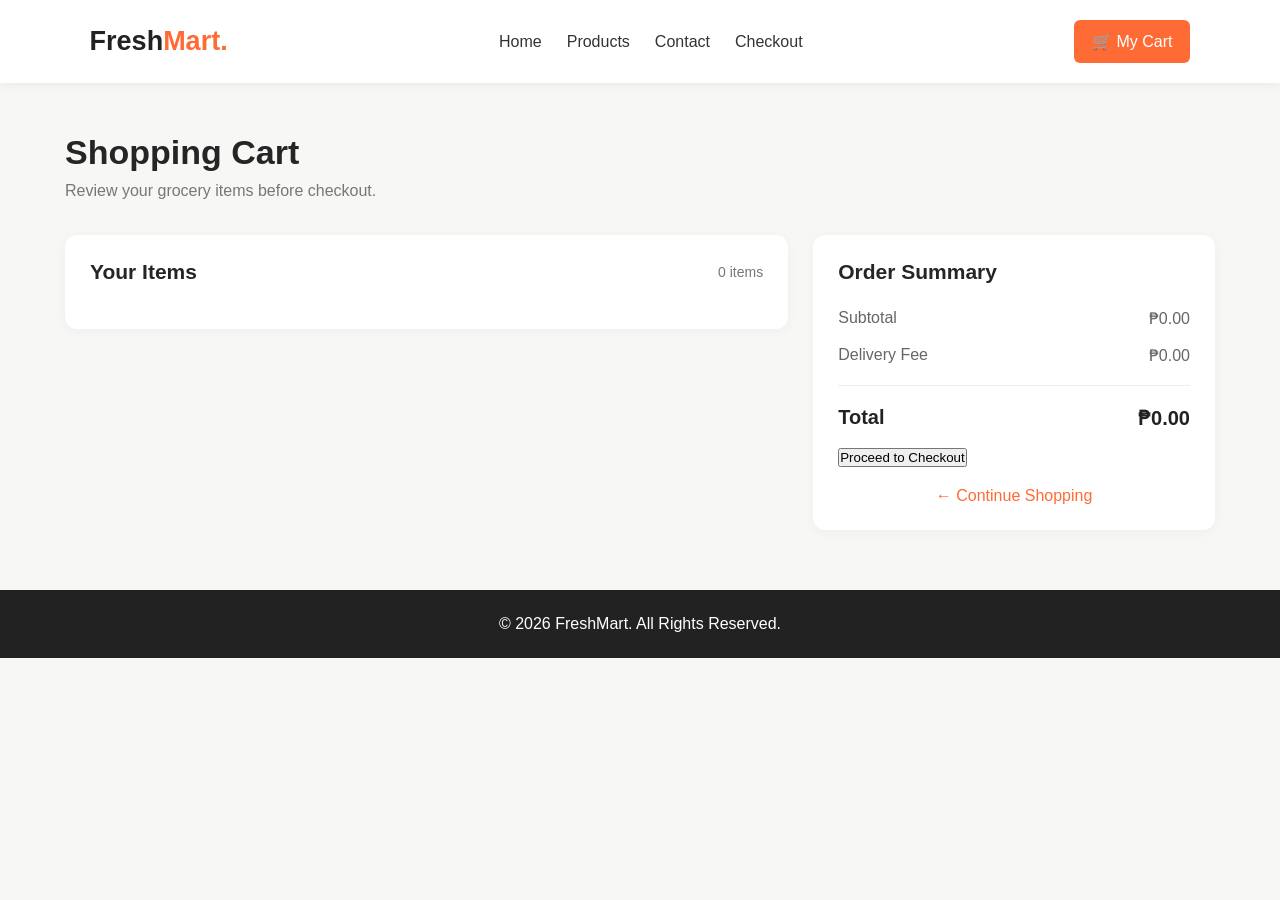
<file: cart.html>
<!doctype html>
<html lang="en">
  <head>
    <meta charset="UTF-8" />
    <meta name="viewport" content="width=device-width, initial-scale=1.0" />

    <title>My Shopping Cart | FreshMart</title>

    <link rel="stylesheet" href="cart.css" />
  </head>

  <body>
    <!-- HEADER -->
    <header class="cart-header">
      <a href="index.html" class="logo"> Fresh<span>Mart.</span> </a>

      <nav>
        <a href="index.html">Home</a>
        <a href="index.html#products">Products</a>
        <a href="contact.html">Contact</a>
        <a href="checkout.html">Checkout</a>
      </nav>

      <a href="cart.html" class="cart-link"> 🛒 My Cart </a>
    </header>

    <!-- CART SECTION -->
    <main class="cart-container">
      <h1>Shopping Cart</h1>

      <p class="subtitle">Review your grocery items before checkout.</p>

      <div class="cart-layout">
        <!-- CART PRODUCTS -->
        <section class="cart-items">
          <div class="cart-heading">
            <h2>Your Items</h2>
            <span id="item-count">0 items</span>
          </div>

          <div id="cart-products"></div>
        </section>

        <!-- ORDER SUMMARY -->
        <aside class="order-summary">
          <h2>Order Summary</h2>

          <div class="summary-row">
            <span>Subtotal</span>
            <span id="subtotal">₱0.00</span>
          </div>

          <div class="summary-row">
            <span>Delivery Fee</span>
            <span id="delivery">₱50.00</span>
          </div>

          <hr />

          <div class="summary-row total">
            <span>Total</span>
            <span id="total">₱0.00</span>
          </div>

          <button onclick="window.location.href = 'checkout.html'">
            Proceed to Checkout
          </button>
          <a href="index.html#products" class="continue-shopping">
            ← Continue Shopping
          </a>
        </aside>
      </div>
    </main>

    <footer>
      <p>© 2026 FreshMart. All Rights Reserved.</p>
    </footer>

    <script src="cart.js"></script>
  </body>
</html>
</file>
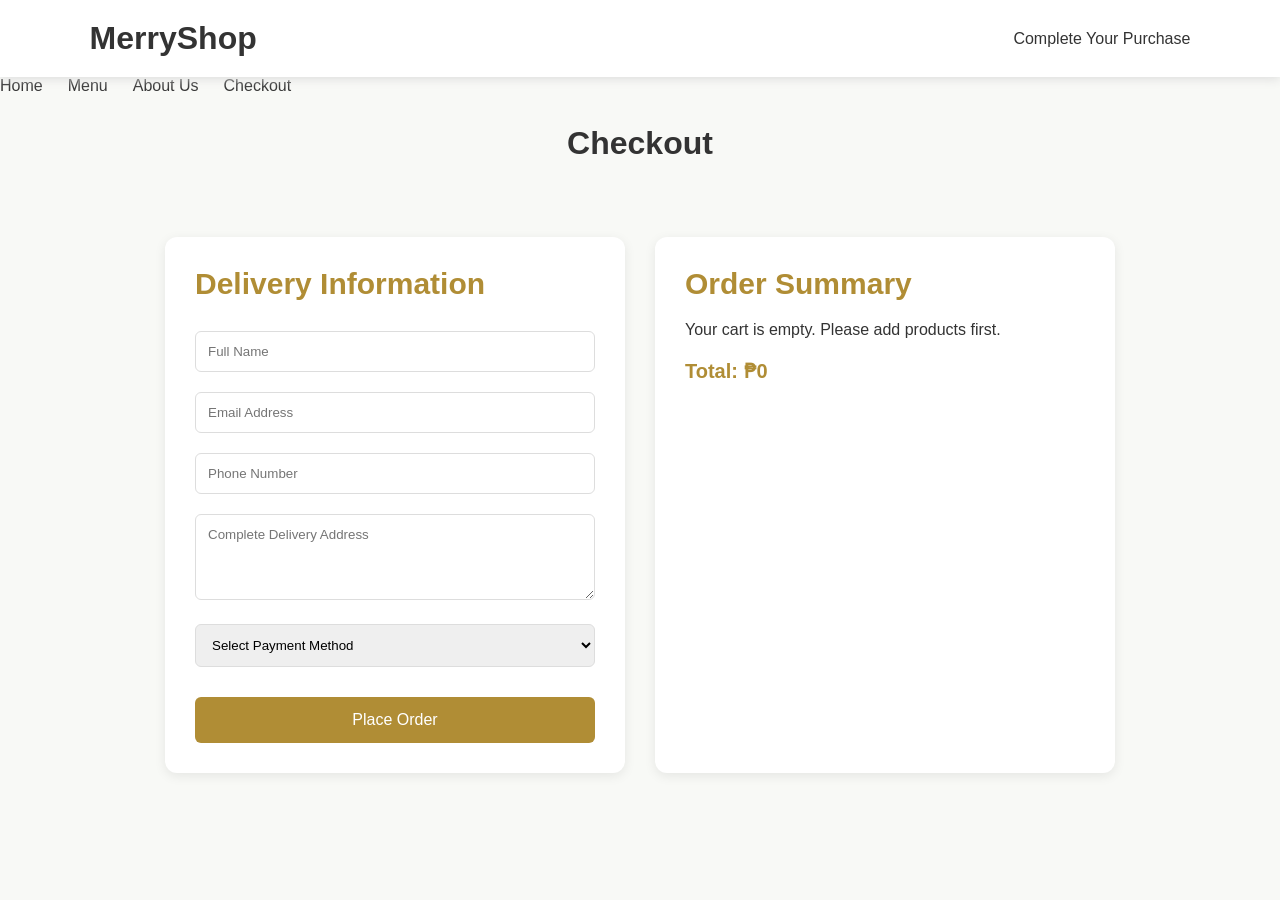
<file: checkout.html>
<!doctype html>
<html lang="en">
  <head>
    <meta charset="UTF-8" />
    <meta name="viewport" content="width=device-width, initial-scale=1.0" />
    <title>Checkout | MerryShop</title>
    <link rel="stylesheet" href="style.css" />

    <style>
      .checkout-container {
        max-width: 1000px;
        margin: 50px auto;
        padding: 25px;
        display: grid;
        grid-template-columns: 1fr 1fr;
        gap: 30px;
      }

      .checkout-box {
        background: #fff;
        padding: 30px;
        border-radius: 12px;
        box-shadow: 0 3px 12px rgba(0, 0, 0, 0.08);
      }

      .checkout-box h2 {
        color: #b08d35;
        margin-bottom: 20px;
      }

      .checkout-box input,
      .checkout-box textarea,
      .checkout-box select {
        width: 100%;
        padding: 12px;
        margin: 10px 0;
        border: 1px solid #ddd;
        border-radius: 6px;
        box-sizing: border-box;
      }

      .order-item {
        display: flex;
        justify-content: space-between;
        padding: 12px 0;
        border-bottom: 1px solid #eee;
      }

      .total {
        margin-top: 20px;
        font-size: 20px;
        font-weight: bold;
        color: #b08d35;
      }

      .place-order {
        width: 100%;
        padding: 14px;
        margin-top: 20px;
        background: #b08d35;
        color: white;
        border: none;
        border-radius: 6px;
        cursor: pointer;
        font-size: 16px;
      }

      .place-order:hover {
        background: #8c6b20;
      }

      @media (max-width: 700px) {
        .checkout-container {
          grid-template-columns: 1fr;
          margin: 20px auto;
        }
      }
    </style>
  </head>

  <body>
    <header>
      <h1>MerryShop</h1>
      <p>Complete Your Purchase</p>
    </header>

    <nav>
      <a href="index.html">Home</a>
      <a href="menu.html">Menu</a>
      <a href="about.html">About Us</a>
      <a href="checkout.html">Checkout</a>
    </nav>

    <h1 style="text-align: center; margin-top: 30px">Checkout</h1>

    <div class="checkout-container">
      <!-- Customer Information -->
      <div class="checkout-box">
        <h2>Delivery Information</h2>

        <form id="checkout-form">
          <input
            type="text"
            id="customer-name"
            placeholder="Full Name"
            required
          />

          <input
            type="email"
            id="customer-email"
            placeholder="Email Address"
            required
          />

          <input
            type="tel"
            id="customer-phone"
            placeholder="Phone Number"
            required
          />

          <textarea
            id="customer-address"
            placeholder="Complete Delivery Address"
            rows="4"
            required
          ></textarea>

          <select id="payment-method" required>
            <option value="">Select Payment Method</option>
            <option value="Cash on Delivery">Cash on Delivery</option>
            <option value="GCash">GCash</option>
          </select>

          <button type="submit" class="place-order">Place Order</button>
        </form>
      </div>

      <!-- Order Summary -->
      <div class="checkout-box">
        <h2>Order Summary</h2>

        <div id="order-items"></div>

        <div class="total">Total: ₱<span id="total-price">0</span></div>
      </div>
    </div>

    <script>
      let cartItems = JSON.parse(localStorage.getItem("cartItems")) || [];

      function displayOrder() {
        const orderItems = document.getElementById("order-items");
        let total = 0;

        orderItems.innerHTML = "";

        if (cartItems.length === 0) {
          orderItems.innerHTML =
            "<p>Your cart is empty. Please add products first.</p>";
        }

        cartItems.forEach((item) => {
          total += item.price;

          orderItems.innerHTML += `
                    <div class="order-item">
                        <span>${item.name}</span>
                        <span>₱${item.price.toLocaleString()}</span>
                    </div>
                `;
        });

        document.getElementById("total-price").textContent =
          total.toLocaleString();
      }

      displayOrder();

      document
        .getElementById("checkout-form")
        .addEventListener("submit", function (event) {
          event.preventDefault();

          if (cartItems.length === 0) {
            alert("Your cart is empty!");
            return;
          }

          const name = document.getElementById("customer-name").value;

          const payment = document.getElementById("payment-method").value;

          alert(
            "Thank you, " +
              name +
              "! Your order has been placed.\n" +
              "Payment Method: " +
              payment,
          );

          localStorage.removeItem("cartItems");

          window.location.href = "index.html";
        });
    </script>
  </body>
</html>
</file>
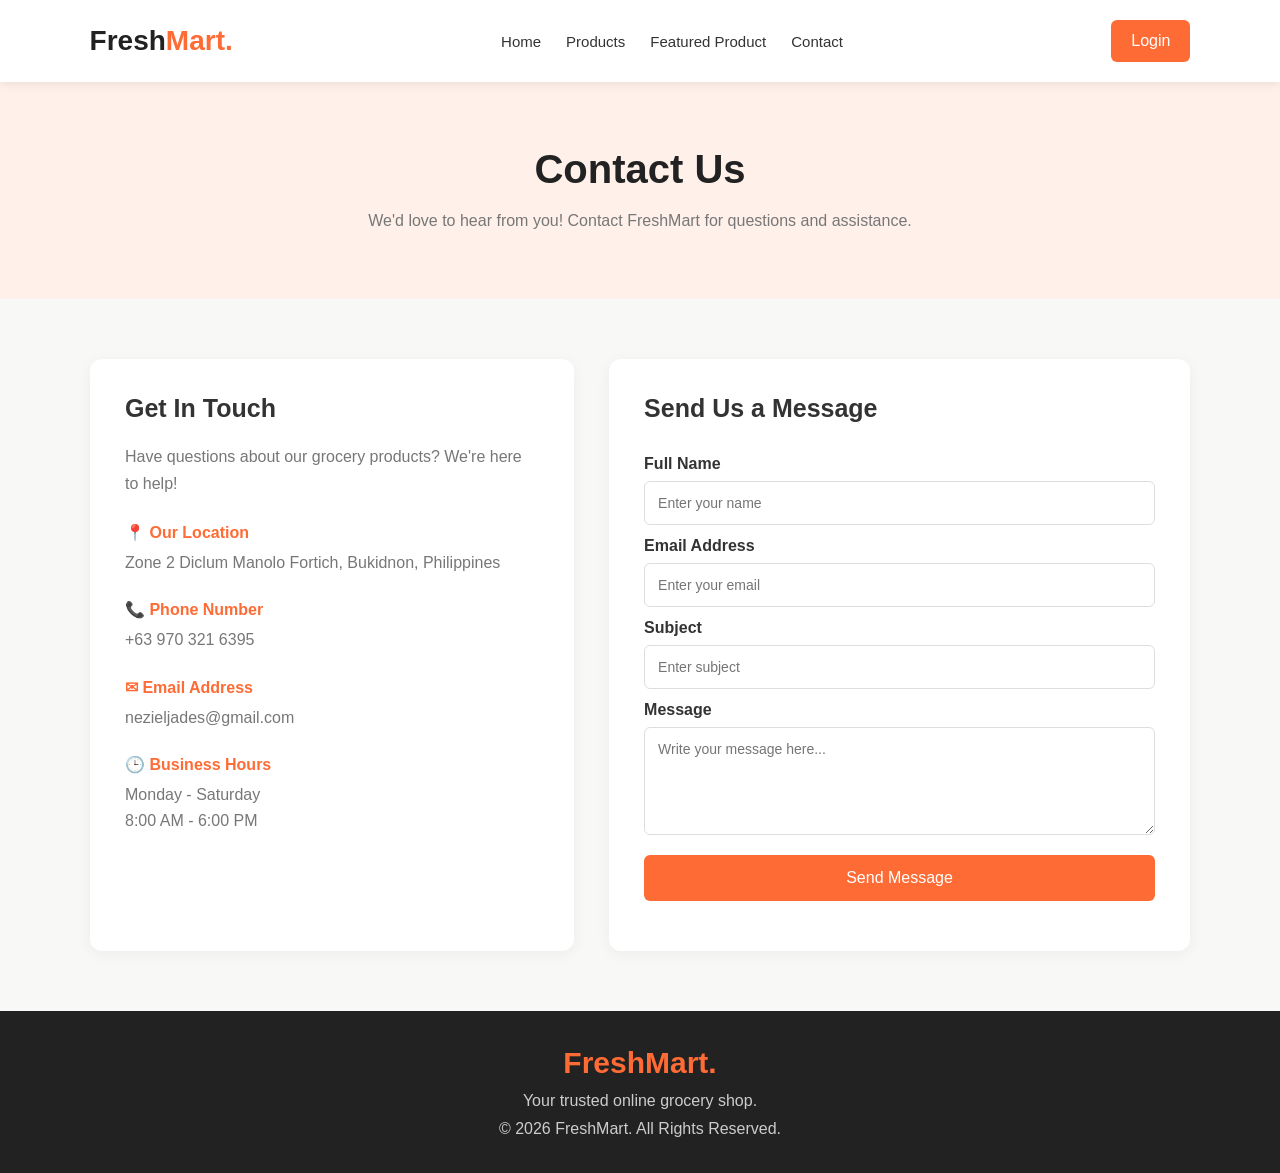
<file: contact.html>
<!doctype html>
<html lang="en">
  <head>
    <meta charset="UTF-8" />
    <meta name="viewport" content="width=device-width, initial-scale=1.0" />

    <title>Contact Us | FreshMart</title>

    <link rel="stylesheet" href="style.css" />
  </head>

  <body>
    <!-- HEADER -->
    <header class="header">
      <a href="index.html" class="logo"> Fresh<span>Mart.</span> </a>

      <nav class="navbar">
        <a href="index.html">Home</a>
        <a href="index.html#products">Products</a>
        <a href="product.html">Featured Product</a>
        <a href="contact.html">Contact</a>
      </nav>

      <a href="login.php" class="cart-button"> Login </a>
    </header>

    <!-- CONTACT HERO -->
    <section class="contact-hero">
      <h1>Contact Us</h1>

      <p>
        We'd love to hear from you! Contact FreshMart for questions and
        assistance.
      </p>
    </section>

    <!-- CONTACT SECTION -->
    <section class="contact-container">
      <div class="contact-info">
        <h2>Get In Touch</h2>

        <p>Have questions about our grocery products? We're here to help!</p>

        <div class="contact-item">
          <h3>📍 Our Location</h3>
          <p>Zone 2 Diclum Manolo Fortich, Bukidnon, Philippines</p>
        </div>

        <div class="contact-item">
          <h3>📞 Phone Number</h3>
          <p>+63 970 321 6395</p>
        </div>

        <div class="contact-item">
          <h3>✉ Email Address</h3>
          <p>nezieljades@gmail.com</p>
        </div>

        <div class="contact-item">
          <h3>🕒 Business Hours</h3>
          <p>Monday - Saturday</p>
          <p>8:00 AM - 6:00 PM</p>
        </div>
      </div>

      <!-- CONTACT FORM -->
      <div class="contact-form">
        <h2>Send Us a Message</h2>

        <form id="contactForm">
          <label for="name">Full Name</label>

          <input type="text" id="name" placeholder="Enter your name" required />

          <label for="email">Email Address</label>

          <input
            type="email"
            id="email"
            placeholder="Enter your email"
            required
          />

          <label for="subject">Subject</label>

          <input
            type="text"
            id="subject"
            placeholder="Enter subject"
            required
          />

          <label for="message">Message</label>

          <textarea
            id="message"
            rows="5"
            placeholder="Write your message here..."
            required
          ></textarea>

          <button type="submit">Send Message</button>

          <p id="form-message"></p>
        </form>
      </div>
    </section>

    <!-- FOOTER -->
    <footer>
      <h2>FreshMart.</h2>

      <p>Your trusted online grocery shop.</p>

      <p>© 2026 FreshMart. All Rights Reserved.</p>
    </footer>

    <script>
      document
        .getElementById("contactForm")
        .addEventListener("submit", function (event) {
          event.preventDefault();

          const name = document.getElementById("name").value;

          document.getElementById("form-message").textContent =
            "Thank you, " + name + "! Your message has been prepared.";

          this.reset();
        });
    </script>
  </body>
</html>
</file>
<file: cart.css>
* {
    margin: 0;
    padding: 0;
    box-sizing: border-box;
    font-family: Arial, sans-serif;
}

body {
    background: #f7f8f5;
    color: #252525;
}

/* HEADER */

.cart-header {
    background: white;
    padding: 20px 7%;
    display: flex;
    justify-content: space-between;
    align-items: center;
    box-shadow: 0 2px 10px rgba(0, 0, 0, 0.06);
}

.logo {
    font-size: 27px;
    font-weight: bold;
    text-decoration: none;
    color: #222;
}

.logo span {
    color: #ff6b35;
}

.cart-header nav {
    display: flex;
    gap: 25px;
}

.cart-header nav a {
    color: #333;
    text-decoration: none;
}

.cart-header nav a:hover {
    color: #ff6b35;
}

.cart-link {
    background: #ff6b35;
    color: white;
    padding: 12px 18px;
    border-radius: 6px;
    text-decoration: none;
}

/* MAIN CART */

.cart-container {
    width: 90%;
    max-width: 1150px;
    margin: 50px auto;
}

.cart-container h1 {
    font-size: 34px;
    margin-bottom: 10px;
}

.subtitle {
    color: #777;
    margin-bottom: 35px;
}

.cart-layout {
    display: grid;
    grid-template-columns: 1.8fr 1fr;
    gap: 25px;
    align-items: start;
}

/* CART ITEMS */

.cart-items,
.order-summary {
    background: white;
    padding: 25px;
    border-radius: 12px;
    box-shadow: 0 2px 12px rgba(0, 0, 0, 0.04);
}

.cart-heading {
    display: flex;
    justify-content: space-between;
    align-items: center;
    margin-bottom: 20px;
}

.cart-heading h2,
.order-summary h2 {
    font-size: 21px;
}

#item-count {
    color: #777;
    font-size: 14px;
}

.cart-item {
    display: grid;
    grid-template-columns: 100px 1fr auto;
    gap: 18px;
    align-items: center;
    padding: 20px 0;
    border-bottom: 1px solid #eee;
}

.cart-item img {
    width: 100px;
    height: 100px;
    object-fit: cover;
    border-radius: 8px;
    background: #f5f5f5;
}

.item-info h3 {
    font-size: 16px;
    margin-bottom: 8px;
}

.item-price {
    color: #ff6b35;
    font-weight: bold;
    margin-bottom: 12px;
}

.quantity-control {
    display: flex;
    align-items: center;
    gap: 10px;
}

.quantity-control button {
    width: 30px;
    height: 30px;
    border: 1px solid #ddd;
    background: white;
    border-radius: 5px;
    cursor: pointer;
    font-size: 17px;
}

.quantity-control span {
    min-width: 20px;
    text-align: center;
}

.item-actions {
    text-align: right;
}

.item-total {
    font-weight: bold;
    margin-bottom: 15px;
}

.remove-btn {
    background: #fff0ed;
    color: #e74c3c;
    border: none;
    padding: 9px 12px;
    border-radius: 5px;
    cursor: pointer;
}

.remove-btn:hover {
    background: #ffe0db;
}

/* EMPTY CART */

.empty-cart {
    text-align: center;
    padding: 50px 15px;
}

.empty-cart .empty-icon {
    font-size: 55px;
    margin-bottom: 15px;
}

.empty-cart h3 {
    margin-bottom: 10px;
}

.empty-cart p {
    color: #777;
    margin-bottom: 20px;
}

.shop-btn {
    display: inline-block;
    background: #ff6b35;
    color: white;
    padding: 12px 22px;
    border-radius: 6px;
    text-decoration: none;
}

/* ORDER SUMMARY */

.order-summary h2 {
    margin-bottom: 25px;
}

.summary-row {
    display: flex;
    justify-content: space-between;
    margin: 18px 0;
    color: #666;
    gap: 10px;
}

.order-summary hr {
    border: none;
    border-top: 1px solid #eee;
    margin: 20px 0;
}

.summary-row.total {
    color: #222;
    font-weight: bold;
    font-size: 20px;
}

.checkout-btn {
    width: 100%;
    background: #ff6b35;
    color: white;
    border: none;
    padding: 15px;
    border-radius: 6px;
    font-size: 16px;
    cursor: pointer;
    margin-top: 15px;
}

.checkout-btn:hover {
    background: #e85a29;
}

.checkout-btn:disabled {
    background: #ccc;
    cursor: not-allowed;
}

.continue-shopping {
    display: block;
    text-align: center;
    margin-top: 20px;
    color: #ff6b35;
    text-decoration: none;
}

/* FOOTER */

footer {
    background: #222;
    color: white;
    text-align: center;
    padding: 25px;
    margin-top: 60px;
}

/* MOBILE */

@media (max-width: 768px) {

    .cart-layout {
        grid-template-columns: 1fr;
    }

    .cart-header {
        flex-wrap: wrap;
        gap: 15px;
    }

    .cart-header nav {
        order: 3;
        width: 100%;
        justify-content: center;
        flex-wrap: wrap;
    }

}

@media (max-width: 480px) {

    .cart-item {
        grid-template-columns: 75px 1fr;
        gap: 12px;
    }

    .cart-item img {
        width: 75px;
        height: 75px;
    }

    .item-actions {
        grid-column: 2;
        text-align: left;
    }

    .cart-container h1 {
        font-size: 27px;
    }

    .cart-items,
    .order-summary {
        padding: 18px;
    }

}
</file>
<file: style.css>
* {
    margin: 0;
    padding: 0;
    box-sizing: border-box;
    font-family: Arial, sans-serif;
}

html {
    scroll-behavior: smooth;
}

body {
    background: #f8f9fa;
    color: #222;
}

header {
    background: white;
    padding: 20px 7%;
    display: flex;
    justify-content: space-between;
    align-items: center;
    box-shadow: 0 2px 10px #ddd;
    position: sticky;
    top: 0;
    z-index: 10;
}

.logo {
    font-size: 27px;
    font-weight: bold;
}

.logo span {
    color: #ff6b35;
}

nav {
    display: flex;
    gap: 25px;
}

nav a {
    text-decoration: none;
    color: #333;
}

nav a:hover {
    color: #ff6b35;
}

.cart-btn {
    background: #ff6b35;
    color: white;
    border: none;
    padding: 12px 20px;
    border-radius: 6px;
    cursor: pointer;
}

.hero {
    min-height: 400px;
    background: linear-gradient(120deg, #ffe1d3, #fff4ef);
    display: flex;
    align-items: center;
    padding: 60px 10%;
}

.hero h1 {
    font-size: 52px;
    margin-bottom: 20px;
}

.hero p {
    color: #666;
    margin-bottom: 30px;
}

.shop-btn {
    display: inline-block;
    background: #ff6b35;
    color: white;
    padding: 15px 30px;
    border-radius: 6px;
    text-decoration: none;
}

.categories,
.products {
    padding: 55px 7%;
    text-align: center;
}

h2 {
    margin-bottom: 30px;
    font-size: 30px;
}

.category-list {
    display: flex;
    justify-content: center;
    flex-wrap: wrap;
    gap: 15px;
}

.category-list button {
    padding: 12px 25px;
    background: white;
    border: 1px solid #ddd;
    border-radius: 25px;
    cursor: pointer;
}

.category-list button:hover {
    background: #ff6b35;
    color: white;
}

.product-grid {
    display: grid;
    grid-template-columns: repeat(4, 1fr);
    gap: 22px;
}

.product-card {
    background: white;
    border-radius: 10px;
    overflow: hidden;
    text-align: left;
    box-shadow: 0 2px 10px #ddd;
    padding-bottom: 20px;
}

.product-card img {
    width: 100%;
    height: 210px;
    object-fit: cover;
}

.product-card h3 {
    padding: 12px 15px 5px;
}

.product-card p {
    padding: 5px 15px;
    color: #ff6b35;
    font-weight: bold;
}

.product-card button {
    margin: 12px 15px 0;
    padding: 11px;
    width: calc(100% - 30px);
    border: none;
    border-radius: 5px;
    background: #ff6b35;
    color: white;
    cursor: pointer;
}

.contact {
    background: #fff0e9;
    padding: 50px;
    text-align: center;
    line-height: 2;
}

footer {
    background: #222;
    color: white;
    text-align: center;
    padding: 25px;
}

@media (max-width: 800px) {
    .product-grid {
        grid-template-columns: repeat(2, 1fr);
    }

    header {
        flex-wrap: wrap;
        gap: 15px;
    }

    nav {
        order: 3;
        width: 100%;
        justify-content: center;
        flex-wrap: wrap;
    }

    .hero h1 {
        font-size: 38px;
    }
}

@media (max-width: 480px) {
    .product-grid {
        grid-template-columns: 1fr;
    }
}
/* AUTHENTICATION PAGES */

.auth-body {
    min-height: 100vh;
    background: #f4f7f3;
    display: flex;
    justify-content: center;
    align-items: center;
    padding: 25px;
}

.auth-container {
    width: 100%;
    max-width: 440px;
    background: white;
    padding: 40px;
    border-radius: 15px;
    box-shadow: 0 5px 25px rgba(0, 0, 0, 0.08);
}

.auth-logo {
    display: block;
    text-align: center;
    font-size: 30px;
    font-weight: bold;
    text-decoration: none;
    color: #222;
    margin-bottom: 25px;
}

.auth-logo span {
    color: #ff6b35;
}

.auth-container h2 {
    text-align: center;
    font-size: 25px;
    margin-bottom: 10px;
}

.auth-subtitle {
    text-align: center;
    color: #777;
    font-size: 14px;
    margin-bottom: 25px;
    line-height: 1.6;
}

.auth-container form {
    display: flex;
    flex-direction: column;
}

.auth-container label {
    font-size: 14px;
    font-weight: bold;
    margin-bottom: 8px;
    margin-top: 12px;
}

.auth-container input {
    width: 100%;
    padding: 13px;
    border: 1px solid #ddd;
    border-radius: 6px;
    outline: none;
    font-size: 14px;
}

.auth-container input:focus {
    border-color: #ff6b35;
}

.auth-btn {
    width: 100%;
    padding: 14px;
    margin-top: 25px;
    background: #ff6b35;
    border: none;
    border-radius: 6px;
    color: white;
    font-size: 16px;
    cursor: pointer;
}

.auth-btn:hover {
    background: #e85a29;
}

.auth-switch {
    text-align: center;
    font-size: 14px;
    margin-top: 22px;
}

.auth-switch a {
    color: #ff6b35;
    font-weight: bold;
    text-decoration: none;
}

.back-home {
    display: block;
    text-align: center;
    margin-top: 25px;
    color: #777;
    text-decoration: none;
}

.error-message {
    background: #ffe6e6;
    color: #c62828;
    padding: 12px;
    border-radius: 6px;
    margin-bottom: 15px;
    font-size: 14px;
}

.success-message {
    background: #e5f7e9;
    color: #237a37;
    padding: 12px;
    border-radius: 6px;
    margin-bottom: 15px;
    font-size: 14px;
}

/* CUSTOMER DASHBOARD */

.dashboard {
    width: 90%;
    max-width: 1100px;
    margin: 50px auto;
}

.welcome-card {
    background: #fff0e9;
    padding: 40px;
    border-radius: 12px;
    margin-bottom: 30px;
}

.welcome-card h1 {
    margin-bottom: 15px;
}

.dashboard-grid {
    display: grid;
    grid-template-columns: repeat(3, 1fr);
    gap: 20px;
}

.dashboard-card {
    background: white;
    padding: 25px;
    border-radius: 10px;
    box-shadow: 0 2px 10px #ddd;
}

.dashboard-card h3 {
    margin-bottom: 15px;
}

.dashboard-card p {
    margin-bottom: 10px;
    color: #777;
    overflow-wrap: anywhere;
}

.dashboard-card a {
    color: #ff6b35;
    text-decoration: none;
    font-weight: bold;
}

@media (max-width: 700px) {
    .auth-container {
        padding: 25px;
    }

    .dashboard-grid {
        grid-template-columns: 1fr;
    }

    .welcome-card {
        padding: 25px;
    }
}
/* GENERAL */

* {
    margin: 0;
    padding: 0;
    box-sizing: border-box;
    font-family: Arial, sans-serif;
}

body {
    background: #f8f9f6;
    color: #333;
}

a {
    text-decoration: none;
}

/* HEADER */

.header {
    background: white;
    padding: 20px 7%;
    display: flex;
    justify-content: space-between;
    align-items: center;
    box-shadow: 0 2px 10px rgba(0, 0, 0, 0.08);
}

.logo {
    font-size: 28px;
    font-weight: bold;
    color: #222;
}

.logo span {
    color: #ff6b35;
}

.navbar {
    display: flex;
    gap: 25px;
}

.navbar a {
    color: #333;
    font-size: 15px;
}

.navbar a:hover {
    color: #ff6b35;
}

.cart-button {
    background: #ff6b35;
    color: white;
    padding: 12px 20px;
    border-radius: 6px;
}

/* PRODUCT CONTAINER */

.product-container {
    width: 90%;
    max-width: 1100px;
    margin: 60px auto;
    display: grid;
    grid-template-columns: 1fr 1fr;
    gap: 50px;
    background: white;
    padding: 35px;
    border-radius: 12px;
    box-shadow: 0 3px 15px rgba(0, 0, 0, 0.05);
}

/* PRODUCT IMAGE */

.product-image img {
    width: 100%;
    height: 420px;
    object-fit: cover;
    border-radius: 10px;
}

/* PRODUCT DETAILS */

.product-details {
    padding: 15px 0;
}

.category {
    color: #ff6b35;
    font-size: 14px;
    font-weight: bold;
}

.product-details h1 {
    font-size: 35px;
    margin: 18px 0;
}

.rating {
    color: #ff9800;
    margin-bottom: 20px;
}

.rating span {
    color: #777;
    font-size: 13px;
}

.price {
    color: #ff6b35;
    font-size: 30px;
    margin-bottom: 20px;
}

.price small {
    font-size: 15px;
    color: #777;
}

.description {
    color: #777;
    line-height: 1.8;
    margin-bottom: 20px;
}

.stock {
    color: #218838;
    font-weight: bold;
    margin-bottom: 25px;
}

/* QUANTITY */

.quantity {
    margin-bottom: 25px;
}

.quantity label {
    font-weight: bold;
}

.quantity input {
    width: 80px;
    padding: 10px;
    margin-left: 10px;
    border: 1px solid #ddd;
    border-radius: 5px;
}

/* BUTTONS */

.add-cart,
.buy-now {
    padding: 14px 25px;
    border: none;
    border-radius: 6px;
    cursor: pointer;
    font-size: 15px;
    margin-right: 8px;
    margin-bottom: 10px;
}

.add-cart {
    background: #ff6b35;
    color: white;
}

.add-cart:hover {
    background: #e85a29;
}

.buy-now {
    background: #222;
    color: white;
}

.buy-now:hover {
    background: #444;
}

/* PRODUCT INFORMATION */

.information {
    width: 90%;
    max-width: 1100px;
    margin: 30px auto;
    padding: 30px;
    background: white;
    border-radius: 10px;
}

.information h2 {
    margin-bottom: 20px;
}

.info-list p {
    padding: 12px 0;
    border-bottom: 1px solid #eee;
}

/* FOOTER */

footer {
    background: #222;
    color: white;
    text-align: center;
    padding: 35px;
    margin-top: 60px;
}

footer h2 {
    margin-bottom: 12px;
    color: #ff6b35;
}

footer p {
    color: #ccc;
    margin-top: 10px;
}

/* RESPONSIVE DESIGN */

@media (max-width: 768px) {

    .header {
        flex-wrap: wrap;
        gap: 15px;
    }

    .navbar {
        order: 3;
        width: 100%;
        justify-content: center;
        flex-wrap: wrap;
        gap: 15px;
    }

    .product-container {
        grid-template-columns: 1fr;
        gap: 25px;
        padding: 20px;
    }

    .product-image img {
        height: 300px;
    }

    .product-details h1 {
        font-size: 28px;
    }

}

@media (max-width: 480px) {

    .logo {
        font-size: 23px;
    }

    .product-image img {
        height: 240px;
    }

    .product-details h1 {
        font-size: 25px;
    }

    .add-cart,
    .buy-now {
        width: 100%;
        margin-right: 0;
    }

}

/* CONTACT PAGE */

.contact-hero {
    background: #fff0e9;
    padding: 65px 20px;
    text-align: center;
}

.contact-hero h1 {
    font-size: 40px;
    margin-bottom: 15px;
    color: #222;
}

.contact-hero p {
    color: #777;
    line-height: 1.7;
}

/* CONTACT CONTAINER */

.contact-container {
    width: 90%;
    max-width: 1100px;
    margin: 60px auto;
    display: grid;
    grid-template-columns: 1fr 1.2fr;
    gap: 35px;
}

/* CONTACT INFORMATION */

.contact-info {
    background: white;
    padding: 35px;
    border-radius: 12px;
    box-shadow: 0 3px 15px rgba(0,0,0,0.05);
}

.contact-info h2,
.contact-form h2 {
    font-size: 25px;
    margin-bottom: 20px;
}

.contact-info > p {
    color: #777;
    line-height: 1.7;
    margin-bottom: 25px;
}

.contact-item {
    margin-bottom: 25px;
}

.contact-item h3 {
    font-size: 16px;
    margin-bottom: 8px;
    color: #ff6b35;
}

.contact-item p {
    color: #777;
    line-height: 1.6;
}

/* CONTACT FORM */

.contact-form {
    background: white;
    padding: 35px;
    border-radius: 12px;
    box-shadow: 0 3px 15px rgba(0,0,0,0.05);
}

.contact-form form {
    display: flex;
    flex-direction: column;
}

.contact-form label {
    font-weight: bold;
    margin: 12px 0 8px;
}

.contact-form input,
.contact-form textarea {
    width: 100%;
    padding: 13px;
    border: 1px solid #ddd;
    border-radius: 6px;
    font-size: 14px;
    outline: none;
}

.contact-form input:focus,
.contact-form textarea:focus {
    border-color: #ff6b35;
}

.contact-form textarea {
    resize: vertical;
}

.contact-form button {
    margin-top: 20px;
    padding: 14px;
    background: #ff6b35;
    color: white;
    border: none;
    border-radius: 6px;
    cursor: pointer;
    font-size: 16px;
}

.contact-form button:hover {
    background: #e85a29;
}

#form-message {
    color: green;
    margin-top: 15px;
}

/* MOBILE RESPONSIVE */

@media (max-width: 768px) {

    .contact-container {
        grid-template-columns: 1fr;
    }

    .contact-hero h1 {
        font-size: 32px;
    }

    .contact-info,
    .contact-form {
        padding: 25px;
    }

}
/* CONTACT PAGE */

.contact-hero {
    background: #fff0e9;
    padding: 65px 20px;
    text-align: center;
}

.contact-hero h1 {
    font-size: 40px;
    margin-bottom: 15px;
    color: #222;
}

.contact-hero p {
    color: #777;
    line-height: 1.7;
}

/* CONTACT CONTAINER */

.contact-container {
    width: 90%;
    max-width: 1100px;
    margin: 60px auto;
    display: grid;
    grid-template-columns: 1fr 1.2fr;
    gap: 35px;
}

/* CONTACT INFORMATION */

.contact-info {
    background: white;
    padding: 35px;
    border-radius: 12px;
    box-shadow: 0 3px 15px rgba(0, 0, 0, 0.05);
}

.contact-info h2,
.contact-form h2 {
    font-size: 25px;
    margin-bottom: 20px;
}

.contact-info>p {
    color: #777;
    line-height: 1.7;
    margin-bottom: 25px;
}

.contact-item {
    margin-bottom: 25px;
}

.contact-item h3 {
    font-size: 16px;
    margin-bottom: 8px;
    color: #ff6b35;
}

.contact-item p {
    color: #777;
    line-height: 1.6;
}

/* CONTACT FORM */

.contact-form {
    background: white;
    padding: 35px;
    border-radius: 12px;
    box-shadow: 0 3px 15px rgba(0, 0, 0, 0.05);
}

.contact-form form {
    display: flex;
    flex-direction: column;
}

.contact-form label {
    font-weight: bold;
    margin: 12px 0 8px;
}

.contact-form input,
.contact-form textarea {
    width: 100%;
    padding: 13px;
    border: 1px solid #ddd;
    border-radius: 6px;
    font-size: 14px;
    outline: none;
}

.contact-form input:focus,
.contact-form textarea:focus {
    border-color: #ff6b35;
}

.contact-form textarea {
    resize: vertical;
}

.contact-form button {
    margin-top: 20px;
    padding: 14px;
    background: #ff6b35;
    color: white;
    border: none;
    border-radius: 6px;
    cursor: pointer;
    font-size: 16px;
}

.contact-form button:hover {
    background: #e85a29;
}

#form-message {
    color: green;
    margin-top: 15px;
}

/* MOBILE RESPONSIVE */

@media (max-width: 768px) {

    .contact-container {
        grid-template-columns: 1fr;
    }

    .contact-hero h1 {
        font-size: 32px;
    }

    .contact-info,
    .contact-form {
        padding: 25px;
    }

}
</file>
